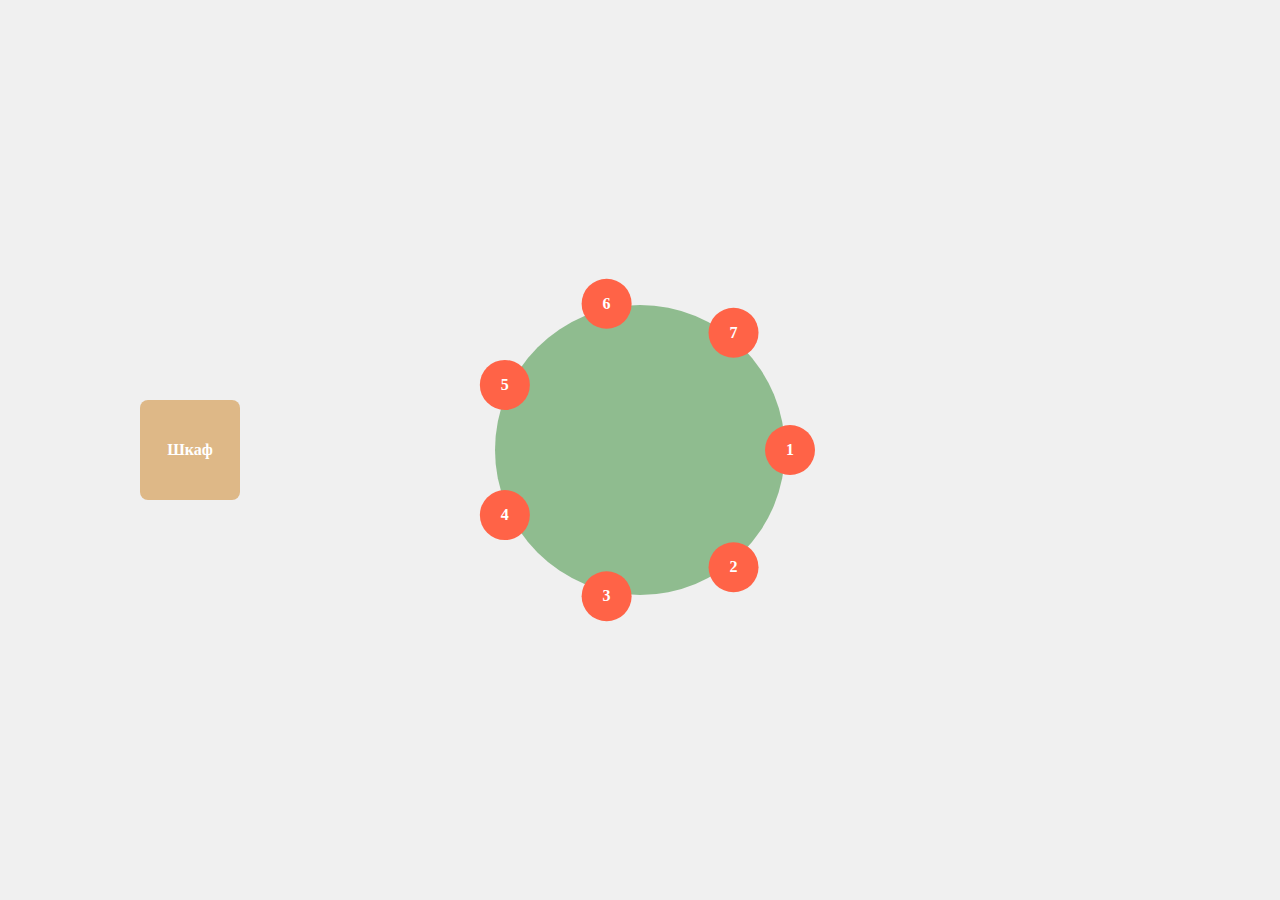
<file: html/room.html>
<!DOCTYPE html>
<html lang="ru">
<head>
    <meta charset="UTF-8">
    <meta name="viewport" content="width=device-width, initial-scale=1.0">
    <title>VibeHub</title>
    <link href="room.css" rel="stylesheet">
    <script src="room.js" defer></script>
</head>
<body>
  <div class="table" id="table">
  </div>

  <div class="wardrobe" id="wardrobe">
    <p>Шкаф</p>
  </div>
</body>
</html>
</file>
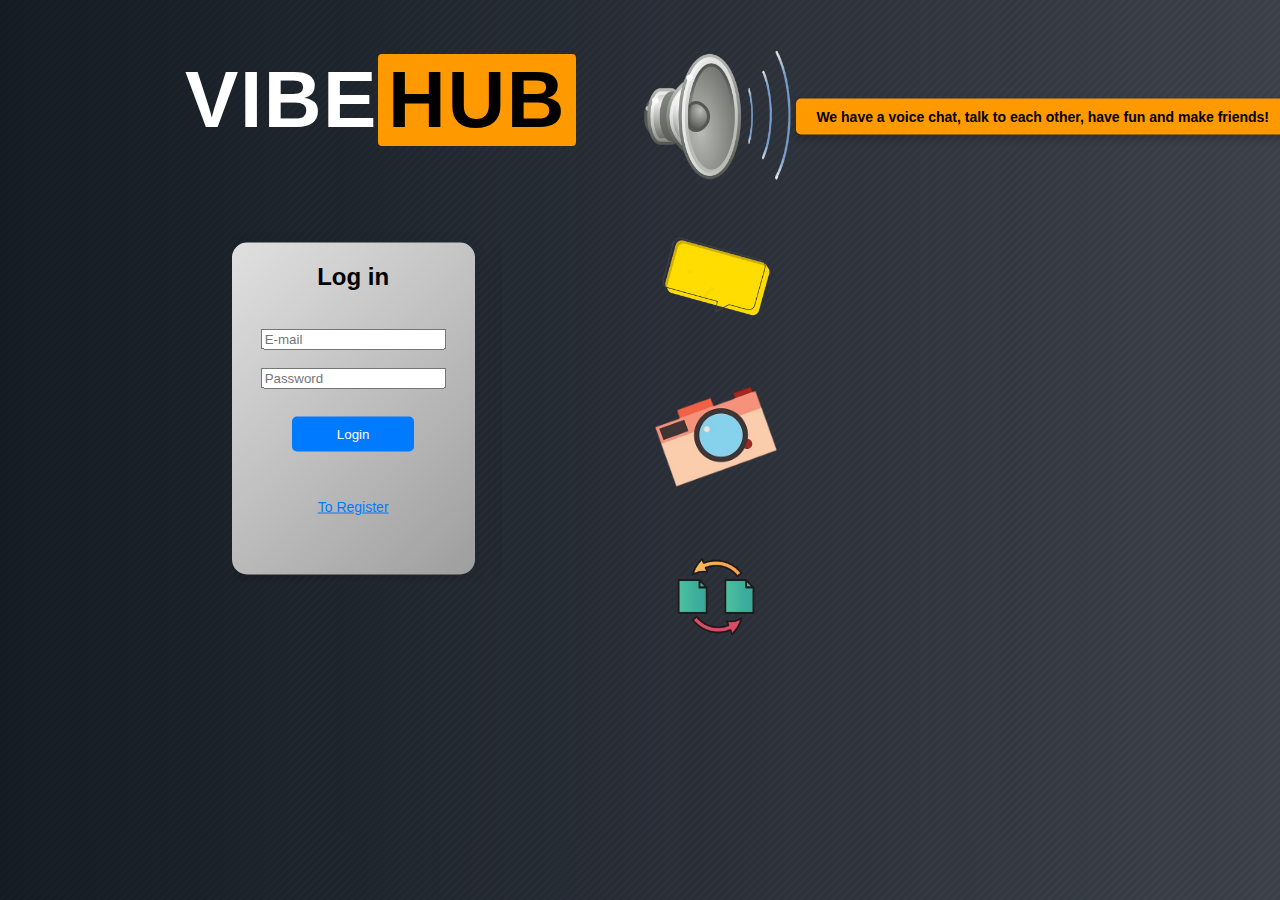
<file: html/auth/login.html>
<!DOCTYPE html>
<html lang="ru">
<head>
    <meta charset="UTF-8">
    <meta name="viewport" content="width=device-width, initial-scale=1.0">
    <title>VibeHub</title>
    <link href="login.css" rel="stylesheet">
    <script src="login.js" defer></script>
</head>
<body>
  <h1 class="vibehub-logo">
    <span class="vibe">Vibe</span><span class="hub">Hub</span>
</h1>
<div class="speakers-container">
  <div class="item">
      <img src="image/speaker.png" alt="Speaker">
      <div class="text-box">We have a voice chat, talk to each other, have fun and make friends!</div>
  </div>
  <div class="item">
      <img src="image/message.png" alt="Message">
      <div class="text-box">Are you shy to speak or have problems with your microphone?<br>No problem! We have a messenger for exchanging messages.</div>
  </div>
  <div class="item">
      <img src="image/camera.png" alt="Camera">
      <div class="text-box">Are you separated by distance? Do you need to hold a conference?<br>We have video chat, you can see each other even if you are on <br>different sides of the Earth.</div>
  </div>
  <div class="item">
      <img src="image/file.png" alt="File">
      <div class="text-box">Are you a programmer, or just a student?<br> Or do you just need to transfer files to each other?<br>With the file sharing feature you can do it!</div>
  </div>
  <div class="form-window" align="center">
    <div class="animate-menu" id="animateMenu">  
      <div class="form-container">
        <form id="loginForm">
          <h2>Log in</h2>
          <br>
          <input type="text" name="email" placeholder="E-mail" required>
          <br><br>
          <input type="password" name="password" placeholder="Password" required>
          <br><br>
          <button type="submit" class="primary">Login</button>
          <br><br><br>
          <button type="button" class="secondary" onclick="toRegister()">To Register</button>
          
        </form>
      </div>
      <div class="form-container" style="">
        <form id="registrationForm">
          <h2>Registration Form</h2>
          <br>
          <input type="text" name="email" placeholder="E-mail" required>
          <br><br>
          <input type="password" name="password" placeholder="Password" required>
          <br><br>
          <input type="password" name="retypePassword" placeholder="Retype Password" required>
          <br>
          <button type="submit" class="primary">Register</button>
          <br><br>
          <button type="button" class="secondary" onclick="toLogin()">To Login</button>
        </form>
      </div>
    <div>
  </div> 
</body>
</html>
</file>
<file: html/room.css>
body {
  display: flex;
  justify-content: center;
  align-items: center;
  height: 100vh;
  margin: 0;
  background-color: #f0f0f0;
}

.table {
  position: relative;
  width: 290px;
  height: 290px;
  border-radius: 50%;
  background-color: #8fbc8f;
  display: flex;
  justify-content: center;
  align-items: center;
}

.person {
  position: absolute;
  width: 50px;
  height: 50px;
  background-color: #ff6347;
  border-radius: 50%;
  display: flex;
  justify-content: center;
  align-items: center;
  color: white;
  font-weight: bold;
  transition: transform 1s ease-in-out;
}

/* Анимация для движения к шкафу */
@keyframes moveToCords {
  0% {
      transform: rotate(var(--initial-angle)) translateX(150px) rotate(var(--initial-angle-reverse));
  }
  10% {
      transform: rotate(var(--initial-angle)) translateX(250px) rotate(var(--initial-angle-reverse));
  }
  40% {
      transform: rotate(var(--destination-angle)) translateX(250px) rotate(var(--destination-angle-reverse));
  }
  50% {
      transform: rotate(var(--destination-angle)) translateX(var(--destination-radius)) rotate(var(--destination-angle-reverse));
  }
  60% {
      transform: rotate(var(--destination-angle)) translateX(250px) rotate(var(--destination-angle-reverse));
  }
  90% {
      transform: rotate(var(--initial-angle)) translateX(250px) rotate(var(--initial-angle-reverse));
  }
  100% {
      transform: rotate(var(--initial-angle)) translateX(150px) rotate(var(--initial-angle-reverse));
  }
}

.wardrobe {
  position: absolute;
  top: 50%;
  left: 50%;
  transform: translate(-500px, -50%);
  width: 100px;
  height: 100px;
  background-color: #deb887;
  border-radius: 8px;
  display: flex;
  justify-content: center;
  align-items: center;
  color: white;
  font-weight: bold;
}

.person.moving + .wardrobe {
  display: flex; /* Показываем шкаф, когда человек движется */
}

button {
  margin-top: 20px;
  padding: 10px 20px;
  background-color: #4CAF50;
  color: white;
  border: none;
  border-radius: 5px;
  cursor: pointer;
}

button:hover {
  background-color: #45a049;
}
</file>
<file: html/auth/login.css>
body { font-family: Arial, sans-serif; background-color: #303641;
	background-image: 
		linear-gradient(135deg, rgba(0,0,0, 0.2) 0%, rgba(0,0,0, 0.1) 25%, rgba(0,0,0, 0.2) 50%, rgba(0,0,0, 0.1) 75%, rgba(0,0,0, 0.2) 100%), 
		linear-gradient(90deg, #192129, #303641, #484e57);
	background-size: 8px 8px, 100%;
  overflow: hidden;
}
form {
  
}
.form-window { 
  width: 270px;
  height: 350px;
  position: absolute;
  top: 50%;
  left: 66%;
  margin: -125px 0 0 -105px;
  background-color: none;
  border-radius: 8px;
  overflow: hidden;
}
.animate-menu{
  width: 200%;
  height: 100%;
  display: flex;
  justify-content: space-between;
}
.form-container {
  width: 45%;
  height: 95%;
  margin-top: 2%;
  margin-left: 0%;
  margin-bottom: 2%;
  margin-right: 1%;
  background: linear-gradient(135deg, #e0e0e0, #9e9e9e);
  box-shadow: 0 4px 16px rgba(0, 0, 0, 0.1);
  margin-bottom: 20px;
  border-radius: 15px;
  transition: all 0.3s ease-in-out;
}

.vibehub-logo {
  position: relative;
  top: 10%;
  left: 14%;
  font-size: 5rem;
  font-weight: bold;
  text-transform: uppercase;
  display: flex;
  align-items: center;
  letter-spacing: 0.1rem;
}

.vibehub-logo .vibe {
  color: white;
}

.vibehub-logo .hub {
  background-color: #f90; /* Оранжевый фон */
  color: black; /* Черный текст */
  padding: 0 10px;
  border-radius: 4px;
}


button.primary {
  width: 50%;
  padding: 10px;
  margin-top: 10px;
  background-color: #007bff;
  color: white;
  border: none;
  border-radius: 5px;
  cursor: pointer;
  transition: background-color 0.3s ease;
}

button.primary:hover {
  background-color: #0056b3; 
}

button.secondary {
  width: 100px; 
  padding: -20px 12px;
  margin-top: 10px;
  background-color: transparent;
  color: #007bff;
  border:  none;
  border-radius: 5px;
  cursor: pointer;
  text-decoration: underline; 
  font-size: 14px;
  transition: color 0.3s ease, border-color 0.3s ease;
}

button.secondary:hover {
  color: #0056b3; 
  border-color: #0056b3; 
}


.speakers-container {
  display: flex;
  flex-direction: column;
  align-items: flex-end; /* Прижимаем элементы к правому краю */
  gap: 10px; /* Увеличенное расстояние между элементами */
  position: relative;
  top: 8%;
  left: -40%;
  transform: translateY(-25%); /* Перемещаем весь блок вверх к центру */
}

.item {
  position: relative;
  width: 100px;
  height: 150px;
  display: flex;
  flex-direction: column;
  align-items: center;
}

.item img {
  width: 150px;
  height: auto;
  display: block;
}

.text-box {
  position: absolute;
  top: 50%; /* Подняли текст выше центра */
  left: 140%; /* Начальная позиция за пределами правого края элемента */
  transform: translateY(-50%);
  background-color: #f90;
  color: black;
  padding: 10px 20px;
  border-radius: 5px;
  font-size: 14px;
  font-weight: bold;
  white-space: nowrap;
  box-shadow: 0 4px 8px rgba(0, 0, 0, 0.2);
  opacity: 0;
  transition: transform 1s ease, opacity 1s ease;
}

.item:hover .text-box {
  transform: translateY(-50%) translateX(-10px); /* Выезжает вправо */
  opacity: 1;
}

@keyframes toRegister {
  0% {
      transform: translateX(0%);
  }
  100% {
      transform: translateX(-45%);
  }
}

@keyframes toLogin {
  0% {
      transform: translateX(-45%);
  }
  100% {
      transform: translateX(0%);
  }
}
</file>
